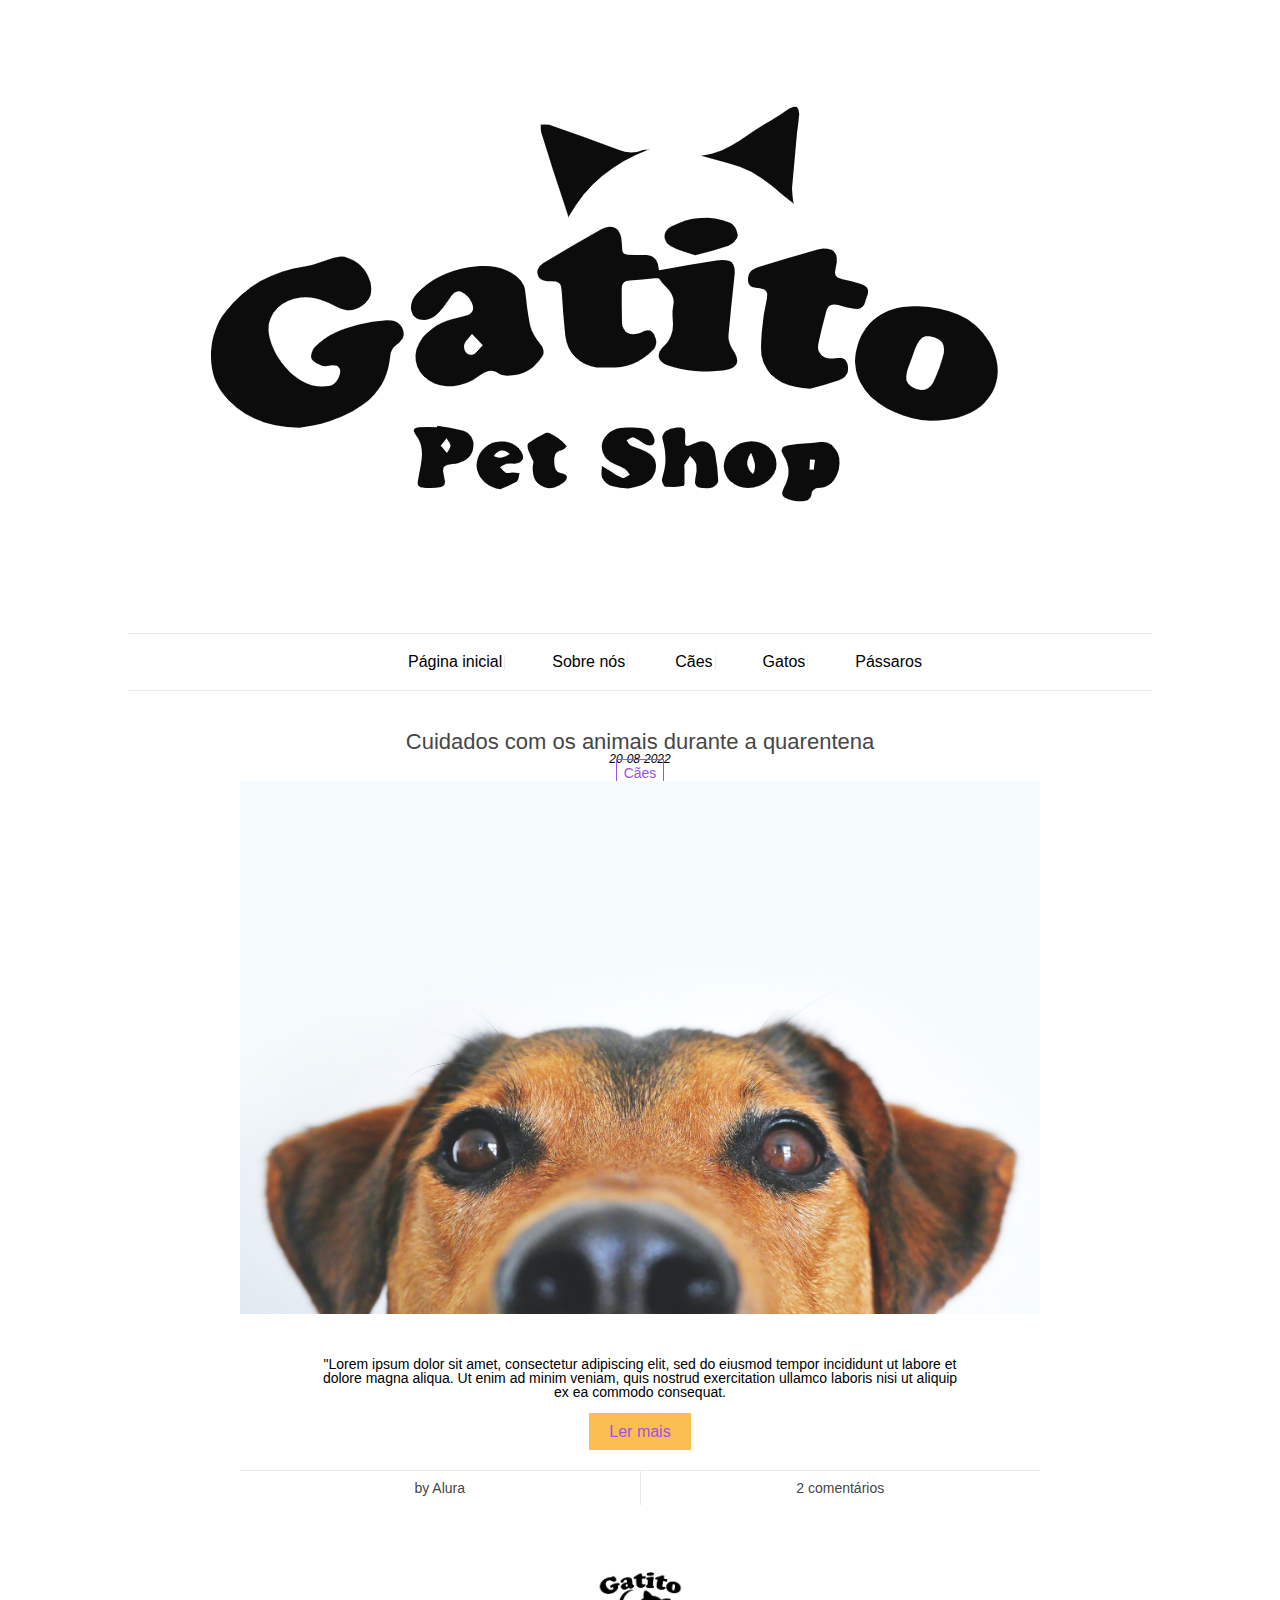
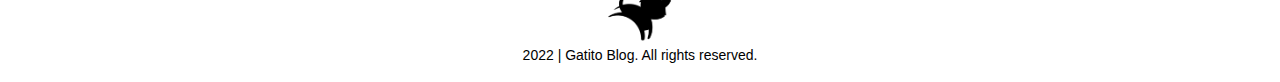
<file: index.html>
<!DOCTYPE html>
<head>
    <meta charset="UTF-8">
    <meta http-equiv="X-UA-Compatible" content="IE=edge">
    <meta name="viewport" content="width=device-width, initial-scale=1.0">
    <title>Gatito | Petshop</title>
    <link rel="stylesheet" href="css/reset.css">
    <link rel="stylesheet" href="css/style.css">
</head>
<body>
    <header class="header">
        <figure class="header__logo">
            <img class="headerd__img" src="assets/img/logo.png" alt="Logo">
        </figure>
        <nav class="header__menu menu">
            <ul class="menu__list">
                <li class="menu__links"><a class="menu__link" href="index.html"></a>Página inicial</li>
                <li class="menu__links"><a class="menu__link" href="about.html"></a>Sobre nós</li>
                <li class="menu__links"><a class="menu__link" href="index.html"></a>Cães</li>
                <li class="menu__links"><a class="menu__link" href="index.html"></a>Gatos</li>
                <li class="menu__links"><a class="menu__link" href="index.html"></a>Pássaros</li>
            </ul>
        </nav>
    </header>
    <main class="main">
        <div class="main__content">
            <article class="main__post">
                <a href="#" class="main__title">Cuidados com os animais durante a quarentena</a>
                <div class="main__subtitle">
                    <p class="main__date">20-08-2022</p>
                    <span class="main__tag">Cães</span>
                </div>
                <div class="main__detils">
                    <img src="assets/img/dog.jpg" alt="Cachorro" class="main__img">
                    <p class="main__description">"Lorem ipsum dolor sit amet, consectetur adipiscing elit, sed do eiusmod tempor incididunt ut labore et dolore magna aliqua. Ut enim ad minim veniam, quis nostrud exercitation ullamco laboris nisi ut aliquip ex ea commodo consequat.</p>
                    <a href="#" class="main__btn">Ler mais</a>
                    <div class="main__info">
                        <div class="main__author">
                            <p class="main__p">by Alura</p>
                        </div>
                        <div class="main__comments">
                            <a href="#" class="main__a">2 comentários</a>
                        </div>
                    </div>
                </div>
            </article>
        </div>
    </main>
    <footer class="footer">
        <img src="assets/img/footer-logo.png" alt="Footer logo" class="footer__logo">
        <p class="footer_text">2022 | Gatito Blog. All rights reserved.</p>
    </footer>
</body>
</html>
</file>
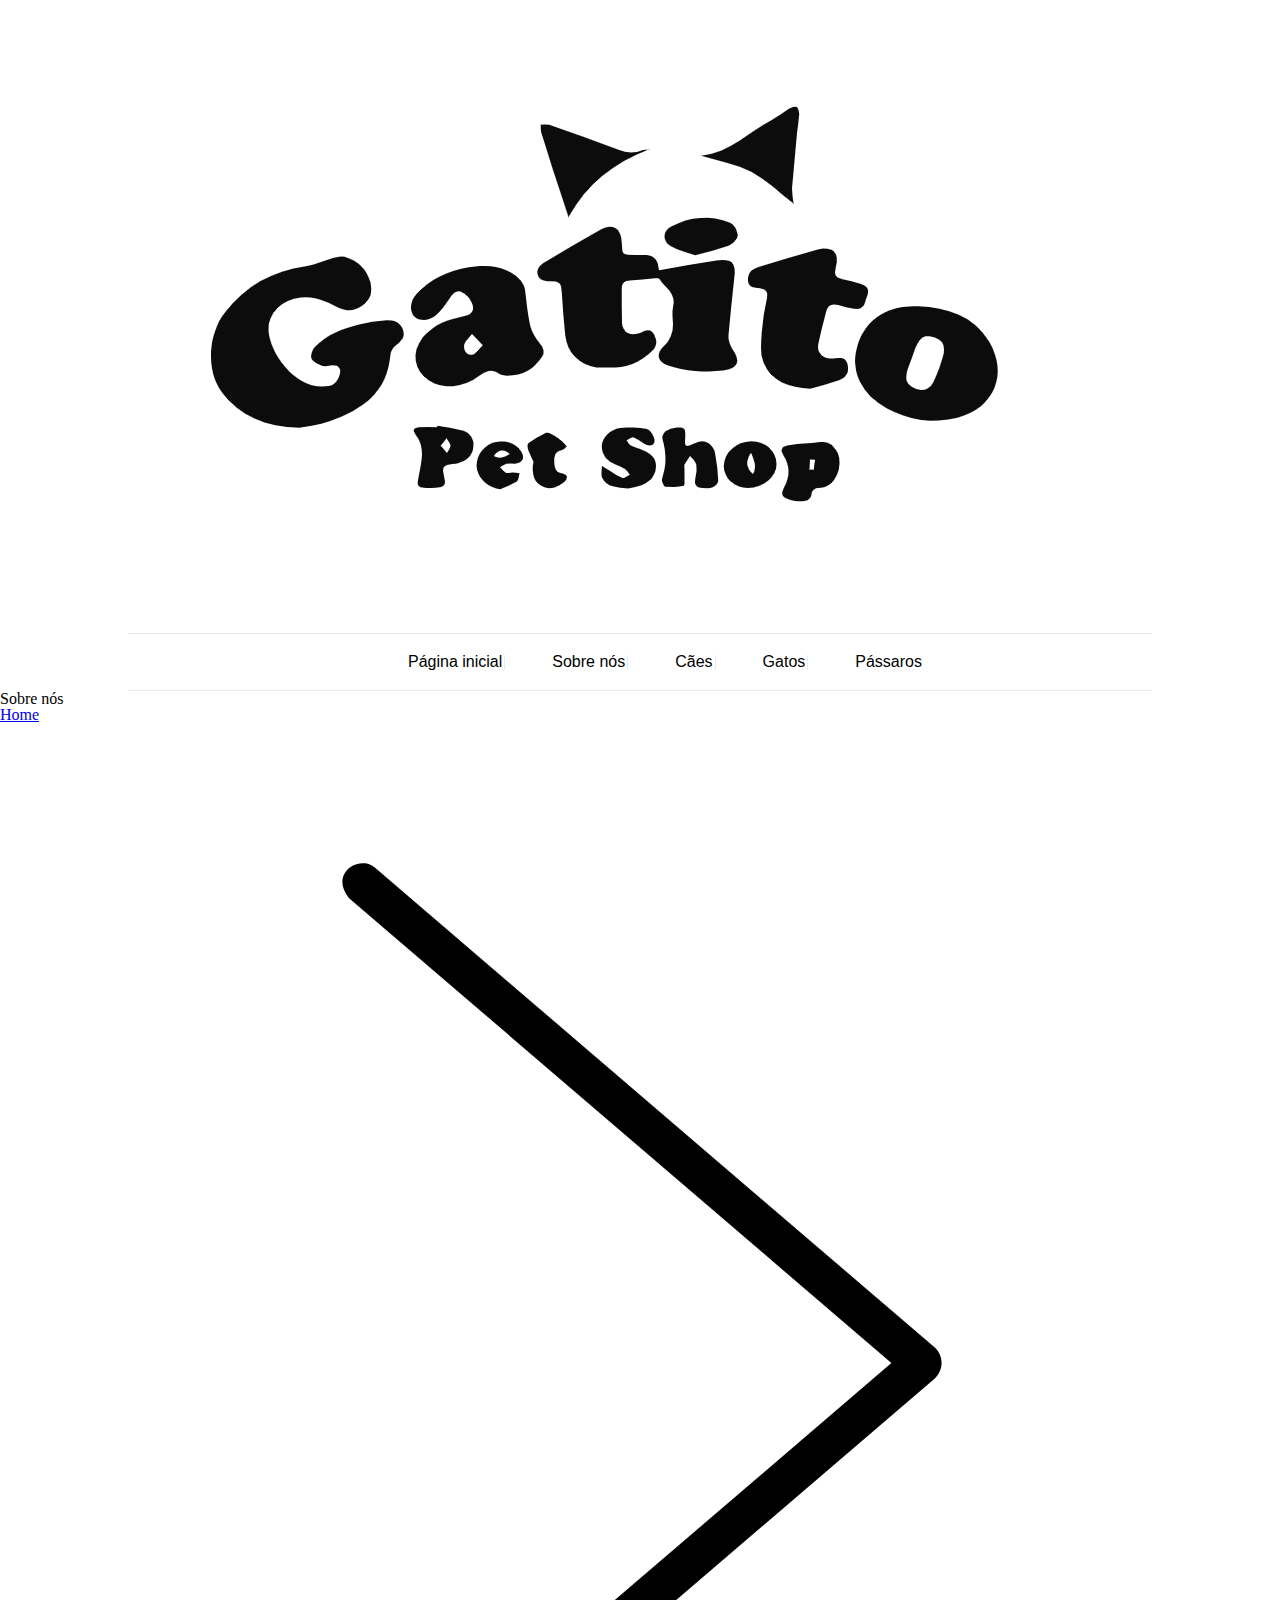
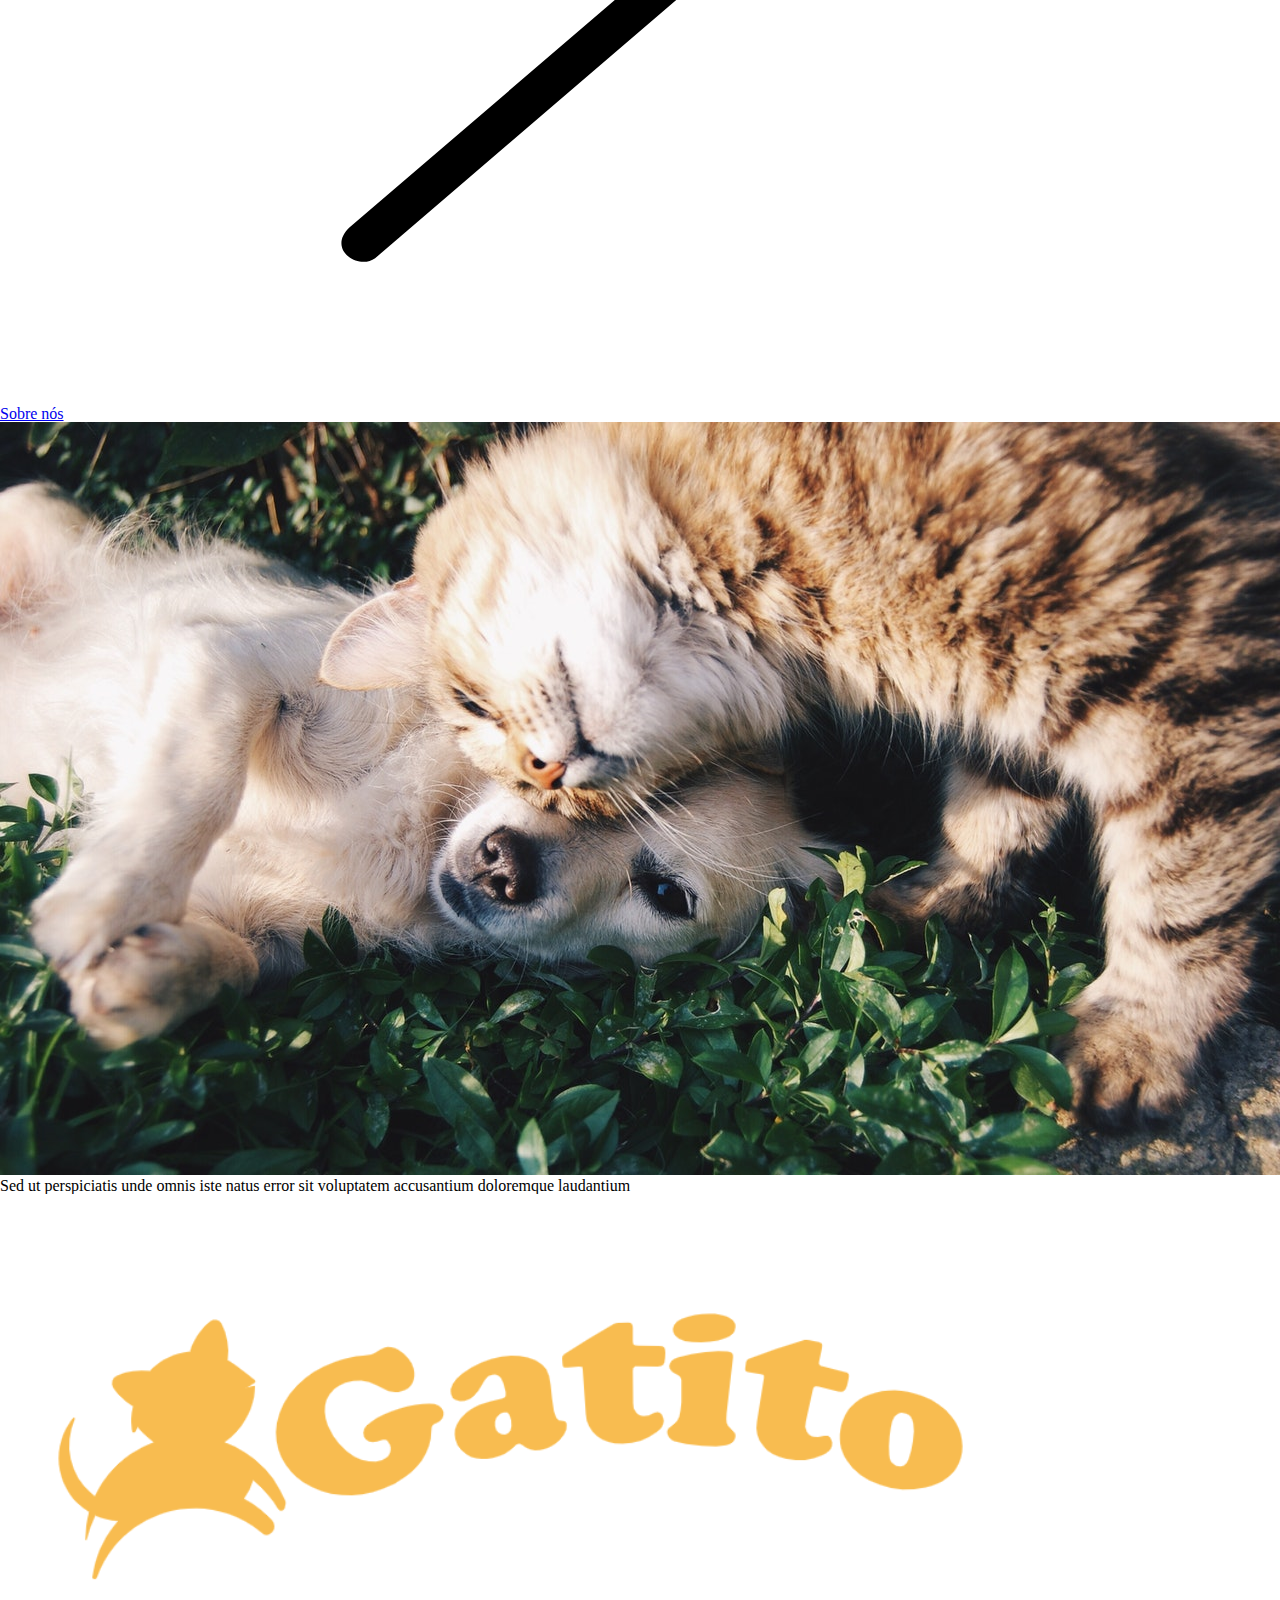
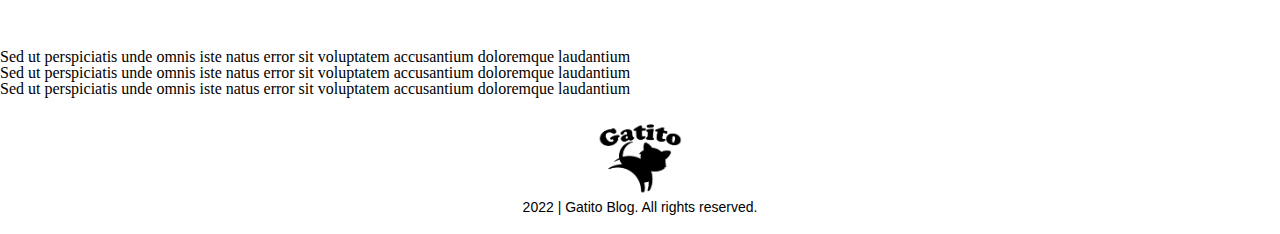
<file: about.html>
<!DOCTYPE html>
<head>
    <meta charset="UTF-8">
    <meta http-equiv="X-UA-Compatible" content="IE=edge">
    <meta name="viewport" content="width=device-width, initial-scale=1.0">
    <title>Gatito | Petshop</title>
    <link rel="stylesheet" href="css/reset.css">
    <link rel="stylesheet" href="css/style.css">
</head>
<body>
    <header class="header">
        <figure class="header__logo">
            <img class="headerd__img" src="assets/img/logo.png" alt="Logo">
        </figure>
        <nav class="header__menu menu">
            <ul class="menu__list">
                <li class="menu__links"><a class="menu__link" href="index.html"></a>Página inicial</li>
                <li class="menu__links"><a class="menu__link" href="about.html"></a>Sobre nós</li>
                <li class="menu__links"><a class="menu__link" href="index.html"></a>Cães</li>
                <li class="menu__links"><a class="menu__link" href="index.html"></a>Gatos</li>
                <li class="menu__links"><a class="menu__link" href="index.html"></a>Pássaros</li>
            </ul>
        </nav>
    </header>

    <article class="about">
        <div class="about__title">
            <h1 class="about__h1">Sobre nós</h1>
            <div class="about__breadcrumb">
                <a class="breadcrumb__link" href="index.html">Home</a>
                <img src="assets/img/arrow.svg" alt="Seta" class="breadcrumb__img">
                <a href="about.html" class="breadcrumb__link">Sobre nós</a>
            </div>
        </div>
        <div class="about__content">
            <img class="about__img" src="assets/img/dog-cat.jpg" alt="Dog and cat">
            <p class="about__intro">Sed ut perspiciatis unde omnis iste natus error sit voluptatem accusantium doloremque laudantium</p>
        </div>
        <div class="about__split">
            <img src="assets/img/about.png" alt="Gatito" class="about__img">
            <div class="about__txt">
                <p class="about_p">Sed ut perspiciatis unde omnis iste natus error sit voluptatem accusantium doloremque laudantium</p>
                <p class="about_p">Sed ut perspiciatis unde omnis iste natus error sit voluptatem accusantium doloremque laudantium</p>
                <p class="about_p">Sed ut perspiciatis unde omnis iste natus error sit voluptatem accusantium doloremque laudantium</p>
            </div>
        </div>
    </article>
    <footer class="footer">
        <img src="assets/img/footer-logo.png" alt="Footer logo" class="footer__logo">
        <p class="footer_text">2022 | Gatito Blog. All rights reserved.</p>
    </footer>
</body>
</html>
</file>
<file: css/style.css>
.header {
  font-family: Arial, Helvetica, sans-serif;
}
.header__logo {
  text-align: center;
}
.header__img {
  max-width: 350px;
}
.header .menu__list {
  display: flex;
  justify-content: center;
  border-top: 1px solid #eaeaeb;
  border-bottom: 1px solid #eaeaeb;
  margin-left: auto;
  margin-right: auto;
  width: 80%;
  padding: 20px 0;
}
.header .menu__links {
  position: relative;
}
.header .menu__links:not(:last-child)::after {
  content: "";
  position: absolute;
  top: 0;
  bottom: 0;
  right: -3px;
  margin: auto;
  height: 15px;
  width: 1px;
  background-color: #eaeaeb;
}
.header .menu__link {
  padding: 0 25px;
  color: #464646;
}
.header .menu__link:hover {
  color: #a050eb;
}

.footer {
  text-align: center;
  padding: 20px 0;
  font-family: Arial, Helvetica, sans-serif;
  position: relative;
  bottom: 0;
  left: 50%;
  transform: translateX(-50%);
}
.footer__logo {
  max-width: 100px;
}
.footer_text {
  margin: auto;
  font-size: 14px;
}

.main {
  display: flex;
  justify-content: center;
  flex-wrap: wrap;
  font-family: Arial, Helvetica, sans-serif;
}
.main__content {
  width: 70%;
  padding: 40px 8px;
}
.main__post {
  text-align: center;
  max-width: 800px;
  margin-left: auto;
  margin-right: auto;
}
.main__title {
  text-decoration: none;
  font-size: 22px;
  color: #464646;
  letter-spacing: 1.5;
}
.main__title:hover {
  color: #a050eb;
}
.main__subititle {
  display: flex;
  justify-content: center;
  align-items: center;
  margin-top: 10px;
  margin-bottom: 20px;
}
.main__date {
  margin: 0 10px;
  font-size: 12px;
  font-style: italic;
}
.main__tag {
  font-size: 14px;
  padding: 5px 7px;
  color: #a050eb;
  border: 1px solid #a050eb;
  margin: 0 10px;
}
.main__details {
  border: 1px solid #eaeaeb;
}
.main__img {
  width: 100%;
}
.main__description {
  padding: 40px 0 25px;
  max-width: 650px;
  margin-left: auto;
  margin-right: auto;
  font-size: 14px;
}
.main__btn {
  text-decoration: none;
  font-size: 16px;
  letter-spacing: 1.5;
  color: #a050eb;
  background-color: #fabe50;
  padding: 10px 20px;
  transition: 0.3s;
}
.main__btn:hover {
  color: #fabe50;
  background-color: #a050eb;
}
.main__info {
  display: flex;
  justify-content: space-between;
  align-items: center;
  border-top: 1px solid #eaeaeb;
  margin-top: 30px;
}
.main__author {
  width: 50%;
  border-right: 1px solid #eaeaeb;
}
.main__p {
  font-size: 14px;
  color: #464646;
  margin-top: 10px;
  margin-bottom: 10px;
}
.main__comments {
  width: 50%;
}
.main__a {
  text-decoration: none;
  font-size: 14px;
  color: #464646;
  margin-top: 10px;
  margin-bottom: 10px;
}
.main__a:hover {
  color: #a050eb;
}

/*# sourceMappingURL=style.css.map */
</file>
